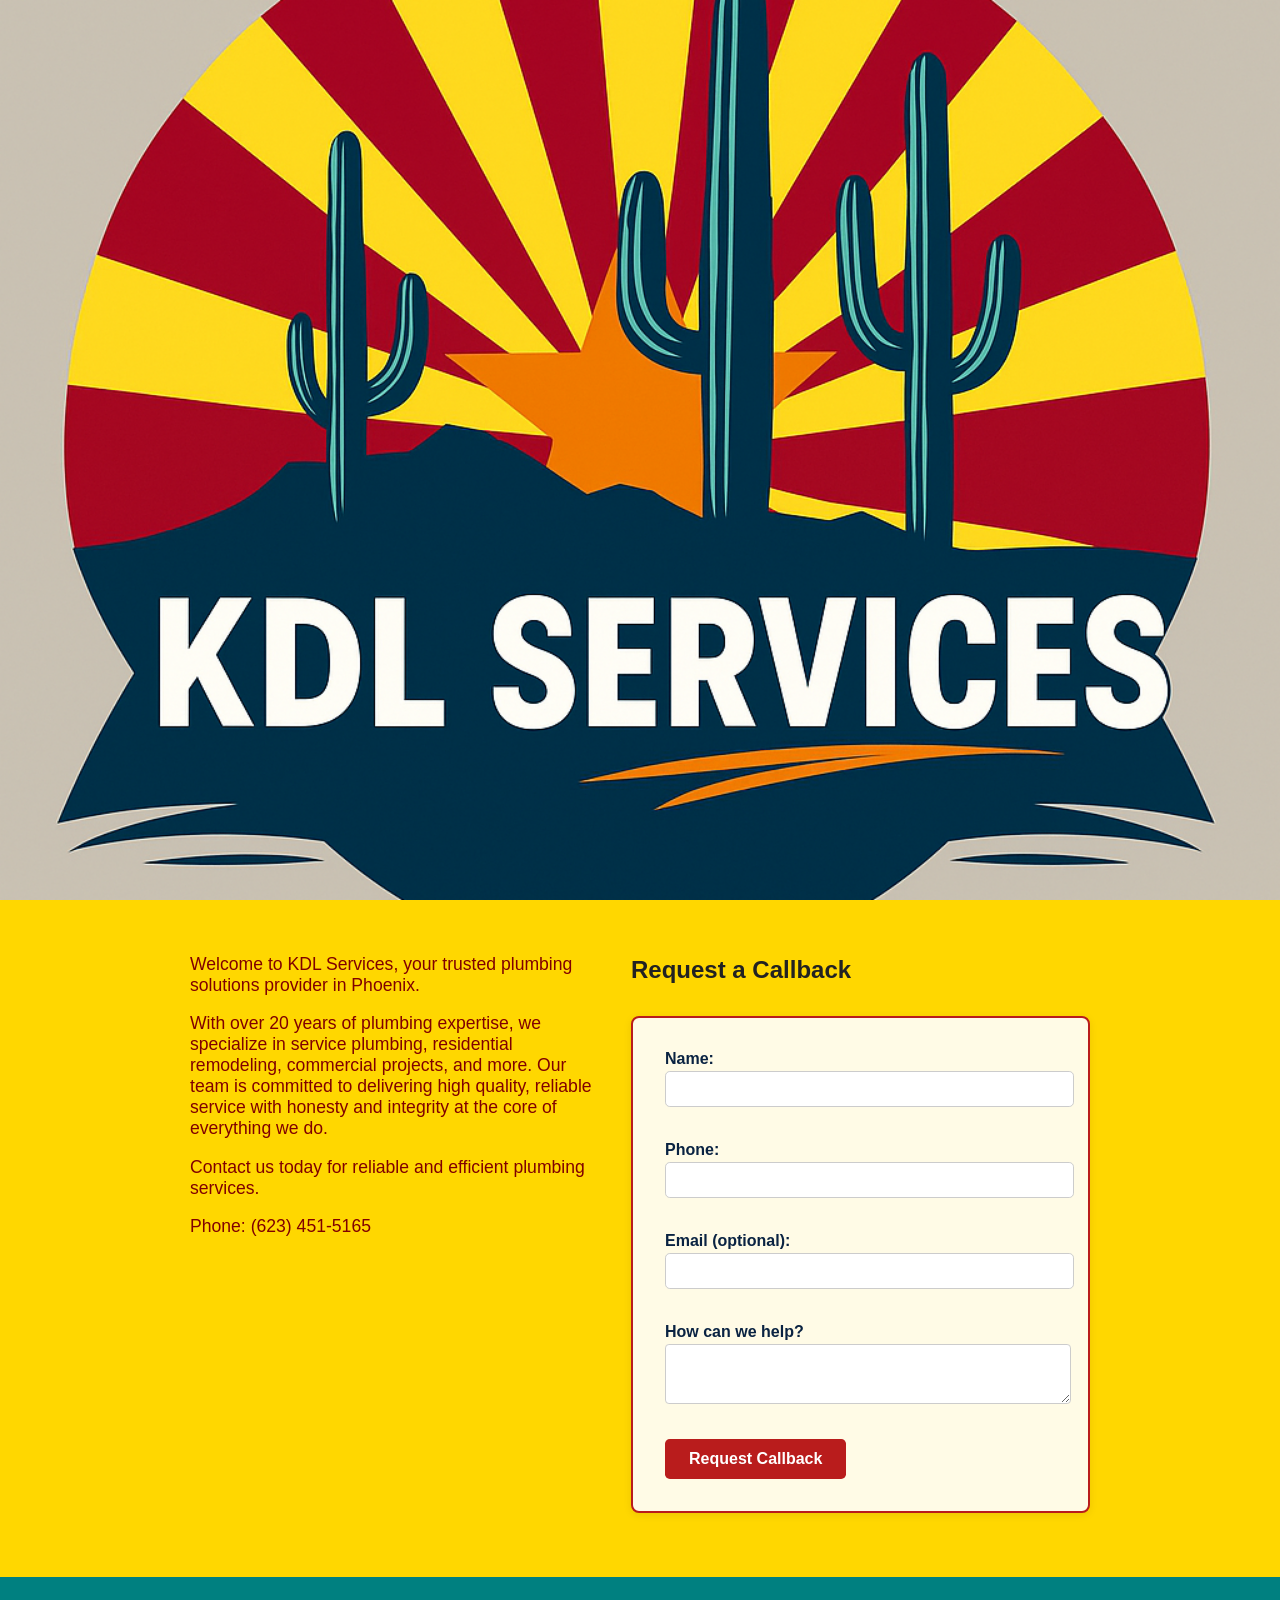
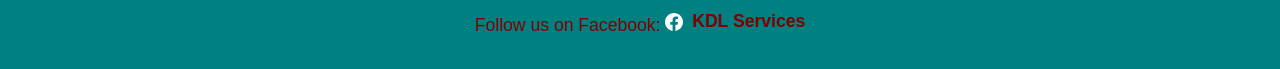
<file: kdl_home_page.html>
<!DOCTYPE html>
<html lang="en">
<head>
    <meta charset="UTF-8">
    <title>KDL Services</title>
    <meta name="description" content="Phoenix-based plumbing services company">
    <meta name="author" content="Brad Holloway">
    <link rel="stylesheet" href="kdl_home_page.css">
</head>
<body>
        <div class="img-flex">
  <img src="KDL Services Logo.png" alt="KDL Service Logo">
  <!-- Add more images or elements here if needed -->
</div>
        <div class="main-flex">
            <div class="info-block">
                <p>Welcome to KDL Services, your trusted plumbing solutions provider in Phoenix.</p>
                <p>With over 20 years of plumbing expertise, we specialize in service plumbing, residential remodeling, commercial projects, and more. Our team is committed to delivering high quality, reliable service with honesty and integrity at the core of everything we do.</p>
                <p>Contact us today for reliable and efficient plumbing services.</p>
                <p>Phone: (623) 451-5165</p>
            </div>
            <div class="form-block">
                <h2>Request a Callback</h2>
                <form class="callback-form" id="callbackForm">
                    <label for="name">Name:</label><br>
                    <input type="text" id="name" name="name" required><br><br>
                    <label for="phone">Phone:</label><br>
                    <input type="tel" id="phone" name="phone" required><br><br>
                    <label for="email">Email (optional):</label><br>
                    <input type="email" id="email" name="email"><br><br>
                    <label for="message">How can we help?</label><br>
                    <textarea id="message" name="message" rows="3"></textarea><br><br>
                    <button type="submit">Request Callback</button>
                </form>
            </div>
        </div>
                <footer class="site-footer">
                        <div class="footer-inner">
                                <p>Follow us on Facebook:
                                    <a class="social-link" href="https://www.facebook.com/people/KDL-Services/61581106487904/" target="_blank" rel="noopener noreferrer" aria-label="KDL Services Facebook">
                                        <!-- Inline Facebook SVG icon -->
                                        <svg class="facebook-icon" xmlns="http://www.w3.org/2000/svg" viewBox="0 0 24 24" width="18" height="18" aria-hidden="true" focusable="false">
                                            <path d="M24 12.073C24 5.405 18.627 0 12 0S0 5.405 0 12.073c0 6.012 4.388 10.993 10.125 11.854v-8.385H7.078v-3.47h3.047V9.412c0-3.022 1.792-4.688 4.533-4.688 1.312 0 2.686.235 2.686.235v2.953h-1.513c-1.49 0-1.954.926-1.954 1.874v2.25h3.328l-.532 3.47h-2.796v8.385C19.612 23.066 24 18.085 24 12.073z"/>
                                        </svg>
                                        <span class="social-text">KDL Services</span>
                                    </a>
                                </p>
                        </div>
                </footer>
            <script>
                document.getElementById('callbackForm').addEventListener('submit', async function(e) {
                    e.preventDefault();
                    const data = {
                        name: document.getElementById('name').value,
                        phone: document.getElementById('phone').value,
                        email: document.getElementById('email').value,
                        message: document.getElementById('message').value
                    };
                    try {
                        const res = await fetch('https://your-backend-endpoint.com/api/callback', {
                            method: 'POST',
                            headers: { 'Content-Type': 'application/json' },
                            body: JSON.stringify(data)
                        });
                        if (res.ok) {
                            alert('Thank you! Your request has been submitted.');
                            document.getElementById('callbackForm').reset();
                        } else {
                            alert('There was a problem submitting your request.');
                        }
                    } catch (err) {
                        alert('Network error. Please try again later.');
                    }
                });
            </script>
</body>
</html>
</file>
<file: kdl_home_page.css>
/* Main flex container for info and form */
.main-flex {
  display: flex;
  gap: 2em;
  align-items: flex-start;
  justify-content: center;
  margin: 2em auto;
  max-width: 900px;
}
.info-block {
  flex: 1 1 300px;
}
.form-block {
  flex: 1 1 350px;
}
@media (max-width: 800px) {
  .main-flex {
    flex-direction: column;
    align-items: stretch;
  }
}
/* Callback form styling */
.callback-form {
  background: #fffbe6;
  border: 2px solid #b91c1c;
  border-radius: 0.5em;
  padding: 2em;
  max-width: 400px;
  margin: 2em auto;
  box-shadow: 0 2px 8px rgba(0,0,0,0.08);
}
.callback-form label {
  font-weight: bold;
  color: #0a2342;
}
.callback-form input,
.callback-form textarea {
  width: 100%;
  padding: 0.5em;
  margin-top: 0.2em;
  margin-bottom: 1em;
  border: 1px solid #ccc;
  border-radius: 0.3em;
  font-size: 1em;
}
.callback-form button {
  background: #b91c1c;
  color: #fff;
  border: none;
  border-radius: 0.3em;
  padding: 0.7em 1.5em;
  font-size: 1em;
  font-weight: bold;
  cursor: pointer;
  transition: background 0.2s;
}
.callback-form button:hover {
  background: #7f1d1d;
}
/* Flex container for header */
.header-flex {
  display: flex;
  align-items: center;
  gap: 1.5em;
  margin-bottom: 2em;
}
body {
  font-family: Arial, sans-serif;
  background: gold;
  color: #222;
  margin: 0;
  padding: 0;
}

h1 {
  font-size: 2.5em;
  margin-bottom: 0.5em;
  margin-top: 0.5em;
}
h1 {
  color: #fff;
  background: #0a2342;
  font-size: 2.5em;
  margin-bottom: 0.5em;
  padding: 0.5em 1em;
  border-radius: 0.3em;
  text-align: center;
}

p {
  font-size: 1.1em;
  margin-bottom: 1em;
  color: maroon;
}

img {
  position: relative;
  top: 0;
  left: 0;
  width: 100vw;
  height: 100vh;
  object-fit: cover;
  z-index: -1;
  margin: 0;
  max-width: none;
}

/* Social link styles */
.social-link {
  display: inline-flex;
  align-items: center;
  gap: 0.5em;
  text-decoration: none;
  color: #0a2342;
  font-weight: bold;
}
.social-link:hover .social-text {
  text-decoration: underline;
}
.facebook-icon {
  width: 18px;
  height: 18px;
  flex: 0 0 18px;
}
.social-text {
  color: maroon;
  font-size: 1em;
}

/* Footer styles */
.site-footer {
  background: teal;
  color: #fff;
  padding: 1rem 0;
  margin-top: 2rem;
  text-align: center;
}
.site-footer .social-link {
  color: #fff;
}
.site-footer .facebook-icon path {
  fill: #fff;
}
</file>
